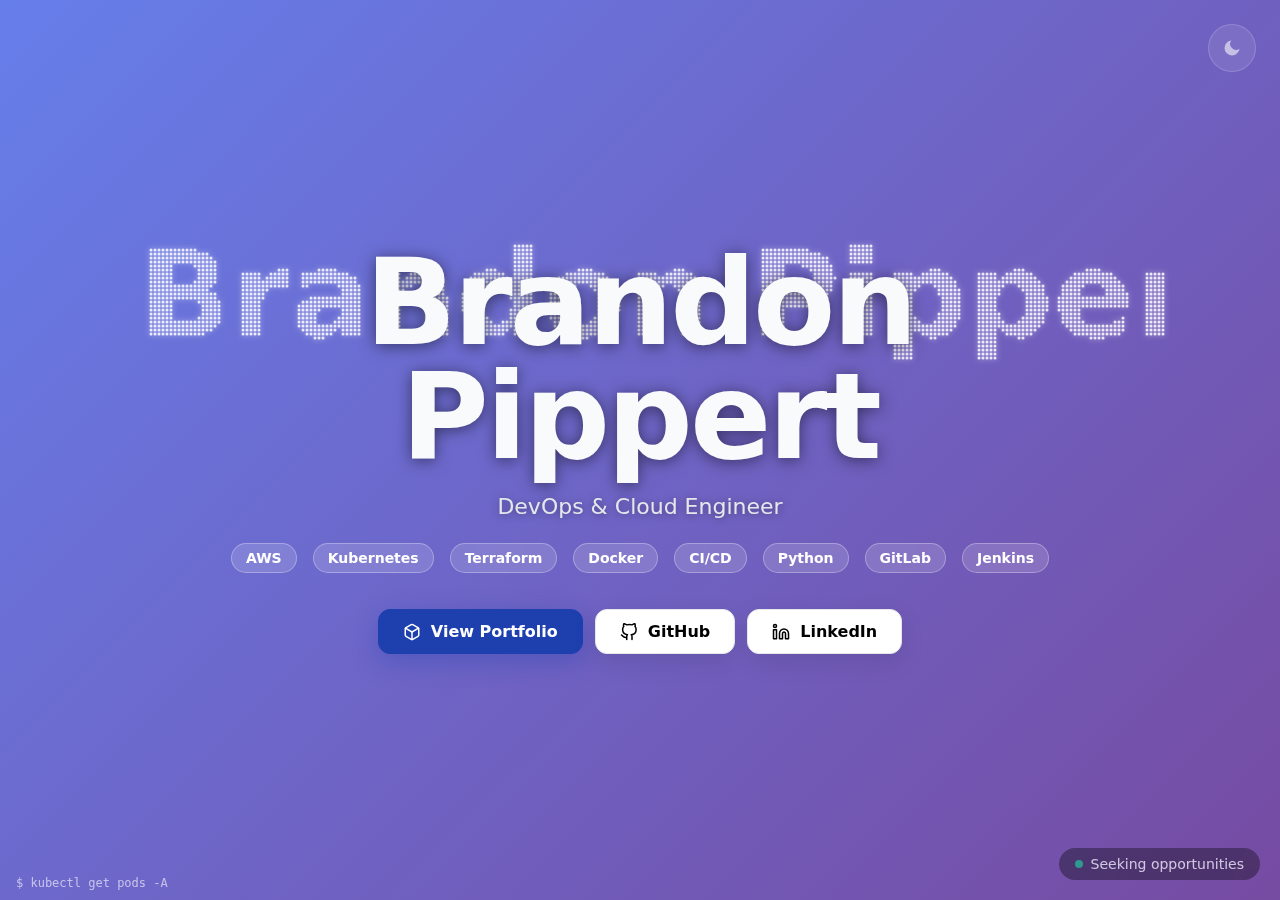
<file:  landing.html>
<!doctype html>
<html lang="en" data-theme="dark">
<head>
<meta charset="utf-8" />
<meta name="viewport" content="width=device-width, initial-scale=1" />
<title>Brandon Pippert · DevOps Engineer</title>
<meta name="description" content="DevOps Engineer specializing in cloud infrastructure, automation, CI/CD pipelines, and Kubernetes" />
<meta name="theme-color" content="#000000" />
<link rel="preload" as="image" href="https://i.imgur.com/s44cd43.png">
<style>
  :root{
    --bg:#ffffff;
    --ink:#ffffff;
    --muted:#e5e7eb;
    --line:#e5e7eb;
    --primary: #1e40af; /* DARKER BLUE - matches portfolio */
    --primary-dark: #1e3a8a; /* EVEN DARKER ON HOVER */
    --text-primary: #f9fafb;
    --background-scale: 1;
  }
  
  /* Light theme variables - KEPT FOR FUTURE USE */
  [data-theme="light"] {
    --bg: #f8fafc;
    --ink: #1e293b;
    --muted: #64748b;
    --text-primary: #1e293b;
    --primary: #1e40af;
    --primary-dark: #1e3a8a;
  }
  
  *{box-sizing: border-box}
  html,body{height:100%;margin:0}
  body{
    background: linear-gradient(135deg, #667eea 0%, #764ba2 100%);
    color: var(--text-primary);
    font-family:ui-sans-serif,system-ui,-apple-system,"Segoe UI",Roboto,Helvetica,Arial;
    overflow:hidden;
    position: relative;
  }

  body.loaded::before {
    content: "";
    position: fixed;
    inset: 0;
    background: 
      linear-gradient(rgba(0,0,0,0.4), rgba(0,0,0,0.6)),
      url('https://i.imgur.com/s44cd43.png') center/cover no-repeat;
    opacity: 1;
    z-index: -2;
    transform: scale(var(--background-scale));
    transition: transform 60s linear;
  }

  #termCanvas{
    position:fixed; inset:0; width:100%; height:100%; z-index:0; pointer-events:none;
    filter: contrast(1.06);
  }

  #nameParticles{
    position:fixed; inset:0; width:100%; height:100%; z-index:1; pointer-events:none;
  }

  .wrap{
    position:relative; z-index:2;
    height:100dvh; display:grid; place-items:center; padding:24px;
  }
  .hero{ text-align:center; max-width:1000px; margin:0 auto; }

  .title{
    font-size: clamp(46px, 10vw, 120px);
    line-height: 0.95;
    letter-spacing: -0.025em;
    font-weight: 900;
    color: var(--text-primary);
    margin: 0 0 20px 0;
    text-shadow: 0 2px 16px rgba(0,0,0,.5);
  }

  .subtitle{
    font-size: clamp(16px, 2.4vw, 22px);
    color: var(--muted);
    margin-top: 12px;
    text-shadow: 0 1px 8px rgba(0,0,0,.4);
    font-weight: 500;
  }

  .tech-stack {
    display: flex;
    justify-content: center;
    gap: 16px;
    margin-top: 24px;
    flex-wrap: wrap;
  }

  .tech-badge {
    background: rgba(255, 255, 255, 0.15);
    backdrop-filter: blur(10px);
    border: 1px solid rgba(255, 255, 255, 0.3);
    border-radius: 20px;
    padding: 6px 14px;
    font-size: 14px;
    font-weight: 600;
    color: white;
    transition: all 0.3s ease;
  }

  .tech-badge:hover {
    background: rgba(255, 255, 255, 0.25);
    transform: translateY(-2px);
  }

  .cta-row{
    display:flex; gap:12px; justify-content:center; margin-top:36px; flex-wrap:wrap;
  }
  .btn{
    appearance:none;
    background:#fff;
    color:#000;
    padding:12px 24px;
    border-radius: 12px;
    font-weight:700;
    text-decoration:none;
    display:inline-flex; align-items:center; gap:10px;
    border:1px solid var(--line);
    transition: transform .15s ease, box-shadow .2s ease, background .2s ease, color .2s ease, border-color .2s ease;
    box-shadow: 0 8px 24px rgba(0,0,0,.10);
    cursor: pointer;
    position: relative;
    overflow: hidden;
  }
  
  .btn::before {
    content: '';
    position: absolute;
    top: 0;
    left: -100%;
    width: 100%;
    height: 100%;
    background: linear-gradient(90deg, transparent, rgba(255,255,255,0.3), transparent);
    transition: left 0.5s;
  }
  
  .btn:hover::before {
    left: 100%;
  }
  
  .btn:hover,
  .btn:active{
    background:#000;
    color:#fff;
    border-color:#000;
    transform: translateY(-2px);
    box-shadow: 0 18px 50px rgba(0,0,0,.30);
  }
  
  .btn-primary {
    background: var(--primary); /* Now uses the darker blue */
    color: white;
    border-color: var(--primary);
    box-shadow: 0 8px 24px rgba(30, 64, 175, 0.35); /* Matching shadow */
  }
  
  .btn-primary:hover {
    background: var(--primary-dark); /* Even darker on hover */
    border-color: var(--primary-dark);
    transform: translateY(-2px);
    box-shadow: 0 12px 28px rgba(30, 58, 138, 0.45); /* Enhanced shadow */
  }
  
  .btn:focus {
    outline: 2px solid #fff;
    outline-offset: 2px;
  }
  
  .loading {
    opacity: 0.7;
    pointer-events: none;
  }

  .sr-only {
    position: absolute;
    width: 1px;
    height: 1px;
    padding: 0;
    margin: -1px;
    overflow: hidden;
    clip: rect(0, 0, 0, 0);
    white-space: nowrap;
    border: 0;
  }

  /* Theme Toggle Button - VISIBLE BUT DISABLED */
  .theme-toggle {
    position: fixed;
    top: 24px;
    right: 24px;
    z-index: 100;
    background: rgba(255, 255, 255, 0.15);
    backdrop-filter: blur(10px);
    border: 1px solid rgba(255, 255, 255, 0.3);
    border-radius: 50%;
    width: 48px;
    height: 48px;
    display: flex;
    align-items: center;
    justify-content: center;
    cursor: not-allowed; /* Changed to indicate disabled */
    transition: all 0.3s ease;
    color: white;
    opacity: 0.6; /* Make it look disabled */
  }

  .theme-toggle:hover {
    background: rgba(255, 255, 255, 0.15); /* No change on hover */
    transform: none; /* No scale on hover */
  }

  .theme-toggle svg {
    width: 20px;
    height: 20px;
  }

  /* Scroll progress indicator */
  .scroll-progress {
    position: fixed;
    top: 0;
    left: 0;
    width: 0%;
    height: 3px;
    background: linear-gradient(90deg, var(--primary), #60a5fa);
    z-index: 100;
    transition: width 0.1s ease;
  }

  @media (max-width: 768px) {
    .btn {
      padding: 16px 24px;
      min-width: 140px;
      justify-content: center;
    }
    
    .cta-row {
      gap: 16px;
    }
    
    .wrap {
      padding: 16px;
    }
    
    .tech-stack {
      gap: 12px;
    }
    
    .tech-badge {
      font-size: 12px;
      padding: 5px 12px;
    }
    
    .theme-toggle {
      top: 16px;
      right: 16px;
      width: 40px;
      height: 40px;
    }
  }

  @media (max-width: 520px) {
    .tech-stack {
      gap: 8px;
    }
    
    .tech-badge {
      font-size: 11px;
      padding: 4px 10px;
    }
    
    .title {
      margin: 0 0 16px 0;
    }
    
    .subtitle {
      margin-top: 8px;
    }
  }

  @media (prefers-reduced-motion: reduce){
    #termCanvas, #nameParticles { display:none; }
    .btn {
      transition: none;
    }
    .btn::before {
      display: none;
    }
    body.loaded::before {
      transition: none;
    }
  }

  .no-js-warning {
    display: none;
    position: fixed;
    top: 0;
    left: 0;
    right: 0;
    background: #ffeb3b;
    color: #000;
    padding: 10px;
    text-align: center;
    z-index: 1000;
  }
  
  .no-js .no-js-warning {
    display: block;
  }
  
  .no-js #termCanvas,
  .no-js #nameParticles {
    display: none;
  }
  
  .loader {
    display: none;
    position: fixed;
    top: 0;
    left: 0;
    width: 100%;
    height: 3px;
    background: linear-gradient(90deg, var(--primary), #fff, var(--primary));
    background-size: 200% 100%;
    animation: loading 2s infinite;
    z-index: 9999;
  }
  
  @keyframes loading {
    0% { background-position: 200% 0; }
    100% { background-position: -200% 0; }
  }
  
  body.loading .loader {
    display: block;
  }
  
  .status-indicator {
    position: fixed;
    bottom: 20px;
    right: 20px;
    display: flex;
    align-items: center;
    gap: 8px;
    background: rgba(0, 0, 0, 0.5);
    backdrop-filter: blur(10px);
    padding: 8px 16px;
    border-radius: 20px;
    font-size: 14px;
    z-index: 10;
    opacity: 0.7;
    transition: opacity 0.3s ease;
  }
  
  .status-indicator:hover {
    opacity: 1;
  }
  
  .status-dot {
    width: 8px;
    height: 8px;
    border-radius: 50%;
    background: #10b981;
    animation: pulse 2s infinite;
  }
  
  @keyframes pulse {
    0% { opacity: 1; }
    50% { opacity: 0.5; }
    100% { opacity: 1; }
  }
</style>
</head>
<body>
<div class="no-js-warning">
  For the best experience, please enable JavaScript in your browser.
</div>

<!-- Scroll Progress Bar -->
<div class="scroll-progress" id="scrollProgress"></div>

<!-- Theme Toggle Button - VISIBLE BUT DISABLED -->
<button class="theme-toggle" id="themeToggle" aria-label="Theme toggle (coming soon)" disabled>
  <svg viewBox="0 0 24 24" fill="none" xmlns="http://www.w3.org/2000/svg">
    <!-- Moon icon for dark mode (permanently active) -->
    <path d="M21 12.79A9 9 0 1 1 11.21 3 7 7 0 0 0 21 12.79z" fill="currentColor"/>
  </svg>
</button>

<div class="loader"></div>

<div class="status-indicator" aria-label="Availability: Seeking opportunities">
  <div class="status-dot"></div>
  <span>Seeking opportunities</span>
</div>

<div class="sr-only" id="termDescription">
  Terminal animation showing DevOps commands and system operations scrolling continuously in the background.
</div>
<div class="sr-only" id="particlesDescription">
  Interactive particle animation that forms the name Brandon Pippert and reacts to mouse movement.
</div>

<canvas id="termCanvas" 
        aria-hidden="true" 
        aria-describedby="termDescription"></canvas>
<canvas id="nameParticles" 
        aria-hidden="true" 
        aria-describedby="particlesDescription"></canvas>

<div class="wrap">
  <main class="hero" aria-label="Brandon Pippert - DevOps Engineer">
    <header role="banner">
      <div class="title-measure" id="titleWrap">
        <h1 class="title" id="titleText">Brandon Pippert</h1>
      </div>
      <div class="subtitle">DevOps & Cloud Engineer</div>
      
      <div class="tech-stack">
        <span class="tech-badge">AWS</span>
        <span class="tech-badge">Kubernetes</span>
        <span class="tech-badge">Terraform</span>
        <span class="tech-badge">Docker</span>
        <span class="tech-badge">CI/CD</span>
        <span class="tech-badge">Python</span>
        <span class="tech-badge">GitLab</span>
        <span class="tech-badge">Jenkins</span>
      </div>
    </header>

    <div class="cta-row">
      <!-- FIXED: Updated portfolio link to full S3 URL -->
      <a class="btn btn-primary" href="https://brandon-cloud-portfolio.s3.us-west-1.amazonaws.com/index.html" id="primaryCta">
        <svg width="18" height="18" viewBox="0 0 24 24" fill="none" xmlns="http://www.w3.org/2000/svg" aria-hidden="true">
          <path d="M21 16V8.00002C20.9996 7.6493 20.9071 7.30483 20.7315 7.00119C20.556 6.69754 20.3037 6.44539 20 6.27002L13 2.27002C12.696 2.09449 12.3511 2.00208 12 2.00208C11.6489 2.00208 11.304 2.09449 11 2.27002L4 6.27002C3.69626 6.44539 3.44398 6.69754 3.26846 7.00119C3.09294 7.30483 3.00036 7.6493 3 8.00002V16C3.00036 16.3508 3.09294 16.6952 3.26846 16.9989C3.44398 17.3025 3.69626 17.5547 4 17.73L11 21.73C11.304 21.9056 11.6489 21.998 12 21.998C12.3511 21.998 12.696 21.9056 13 21.73L20 17.73C20.3037 17.5547 20.556 17.3025 20.7315 16.9989C20.9071 16.6952 20.9996 16.3508 21 16Z" stroke="currentColor" stroke-width="2" stroke-linecap="round" stroke-linejoin="round"/>
          <path d="M3.27002 6.96002L12 12L20.73 6.96002" stroke="currentColor" stroke-width="2" stroke-linecap="round" stroke-linejoin="round"/>
          <path d="M12 22.08V12" stroke="currentColor" stroke-width="2" stroke-linecap="round" stroke-linejoin="round"/>
        </svg>
        View Portfolio
      </a>
      <!-- FIXED: Updated to actual GitHub profile -->
      <a class="btn" href="https://github.com/bpippert" target="_blank" rel="noopener">
        <svg width="18" height="18" viewBox="0 0 24 24" fill="none" xmlns="http://www.w3.org/2000/svg" aria-hidden="true">
          <path d="M9 19C4 20.5 4 16.5 2 16M16 22V18.13C16.0375 17.6532 15.9731 17.1738 15.811 16.7238C15.6489 16.2738 15.3929 15.8634 15.06 15.52C18.2 15.17 21.5 13.98 21.5 8.52C21.4997 7.12383 20.9627 5.7812 20 4.77C20.4559 3.54851 20.4236 2.19835 19.91 1C19.91 1 18.73 0.65 16 2.48C13.708 1.85882 11.292 1.85882 9 2.48C6.27 0.65 5.09 1 5.09 1C4.57638 2.19835 4.54414 3.54851 5 4.77C4.03013 5.7887 3.49252 7.14346 3.5 8.55C3.5 13.97 6.8 15.16 9.94 15.55C9.611 15.89 9.35726 16.2954 9.19531 16.7399C9.03335 17.1844 8.96681 17.6581 9 18.13V22" stroke="currentColor" stroke-width="2" stroke-linecap="round" stroke-linejoin="round"/>
        </svg>
        GitHub
      </a>
      <!-- FIXED: Updated to actual LinkedIn profile -->
      <a class="btn" href="https://www.linkedin.com/in/brandonpippert" target="_blank" rel="noopener">
        <svg width="18" height="18" viewBox="0 0 24 24" fill="none" xmlns="http://www.w3.org/2000/svg" aria-hidden="true">
          <path d="M16 8C17.5913 8 19.1174 8.63214 20.2426 9.75736C21.3679 10.8826 22 12.4087 22 14V21H18V14C18 13.4696 17.7893 12.9609 17.4142 12.5858C17.0391 12.2107 16.5304 12 16 12C15.4696 12 14.9609 12.2107 14.5858 12.5858C14.2107 12.9609 14 13.4696 14 14V21H10V14C10 12.4087 10.6321 10.8826 11.7574 9.75736C12.8826 8.63214 14.4087 8 16 8Z" stroke="currentColor" stroke-width="2" stroke-linecap="round" stroke-linejoin="round"/>
          <path d="M6 9H2V21H6V9Z" stroke="currentColor" stroke-width="2" stroke-linecap="round" stroke-linejoin="round"/>
          <path d="M4 6 C 5.10457 6 6 5.10457 6 4 C 6 2.89543 5.10457 2 4 2 C 2.89543 2 2 2.89543 2 4 C 2 5.10457 2.89543 6 4 6 Z" stroke="currentColor" stroke-width="2" stroke-linecap="round" stroke-linejoin="round"/>
        </svg>
        LinkedIn
      </a>
    </div>
  </main>
</div>

<script>
// Remove no-js class if JavaScript is enabled
document.documentElement.classList.remove('no-js');

// Show loading state initially
document.body.classList.add('loading');

/* ============================
   Theme Toggle - VISIBLE BUT DISABLED
   ============================ */
(function() {
  const themeToggle = document.getElementById('themeToggle');
  
  // Force dark mode permanently
  document.documentElement.setAttribute('data-theme', 'dark');
  
  // Theme toggle is disabled but shows a message when clicked
  themeToggle.addEventListener('click', () => {
    // Simple console message instead of full functionality
    console.log('Theme toggle: Light mode infrastructure available but currently disabled');
    
    // Optional: Show a subtle indicator that it's disabled
    themeToggle.style.opacity = '0.4';
    setTimeout(() => {
      themeToggle.style.opacity = '0.6';
    }, 300);
  });
})();

/* ============================
   Background Image Loading with Error Handling
   ============================ */
(function() {
  const bgImage = new Image();
  const startTime = performance.now();
  
  bgImage.onload = function() {
    const loadTime = performance.now() - startTime;
    console.log(`Background image loaded in ${loadTime.toFixed(2)}ms`);
    document.body.classList.add('loaded');
    document.body.classList.remove('loading');
    
    // Start background zoom animation
    startBackgroundZoom();
  };
  bgImage.onerror = function() {
    console.warn('Background image failed to load, using fallback gradient');
    document.body.classList.remove('loading');
  };
  bgImage.src = 'https://i.imgur.com/s44cd43.png';
})();

/* ============================
   Background Zoom Animation
   ============================ */
function startBackgroundZoom() {
  let scale = 1;
  const maxScale = 1.05;
  const duration = 60000;
  
  function animateZoom(timestamp) {
    if (!startBackgroundZoom.startTime) startBackgroundZoom.startTime = timestamp;
    
    const progress = (timestamp - startBackgroundZoom.startTime) / duration;
    scale = 1 + (maxScale - 1) * Math.min(progress, 1);
    
    document.documentElement.style.setProperty('--background-scale', scale);
    
    if (progress < 1) {
      requestAnimationFrame(animateZoom);
    } else {
      // Reset and restart
      startBackgroundZoom.startTime = null;
      setTimeout(() => {
        document.documentElement.style.setProperty('--background-scale', 1);
        setTimeout(() => requestAnimationFrame(animateZoom), 1000);
      }, 1000);
    }
  }
  
  requestAnimationFrame(animateZoom);
}

/* ============================
   Scroll Progress Indicator
   ============================ */
function initScrollProgress() {
  const scrollProgress = document.getElementById('scrollProgress');
  
  window.addEventListener('scroll', () => {
    const windowHeight = window.innerHeight;
    const documentHeight = document.documentElement.scrollHeight - windowHeight;
    const scrollTop = window.pageYOffset || document.documentElement.scrollTop;
    const scrollPercent = (scrollTop / documentHeight) * 100;
    
    scrollProgress.style.width = scrollPercent + '%';
  });
}

/* ============================
   Throttle Utility Function
   ============================ */
function throttle(func, limit) {
  let inThrottle;
  return function() {
    const args = arguments;
    const context = this;
    if (!inThrottle) {
      func.apply(context, args);
      inThrottle = true;
      setTimeout(() => inThrottle = false, limit);
    }
  }
}

/* ============================
   Debounce Utility Function
   ============================ */
function debounce(func, wait) {
  let timeout;
  return function executedFunction(...args) {
    const later = () => {
      clearTimeout(timeout);
      func(...args);
    };
    clearTimeout(timeout);
    timeout = setTimeout(later, wait);
  };
}

/* ============================
   Dynamic Metrics Simulation
   ============================ */
function fetchMetrics() {
  return new Promise(resolve => {
    setTimeout(() => {
      const commits = Math.floor(Math.random() * 10) + 8;
      const cost = (Math.random() * 10 + 15).toFixed(2);
      const deployments = Math.floor(Math.random() * 3) + 2;
      
      resolve({
        commits,
        cost,
        deployments
      });
    }, 500);
  });
}

/* ============================
   Terminal Canvas — continuous scrolling with throttled metrics
   ============================ */
(() => {
  const canvas = document.getElementById('termCanvas');
  const ctx = canvas.getContext('2d', { alpha: true });
  let W=0, H=0, DPR=1;
  let animationId;

  let metricsUpdateCount = 0;
  const MAX_METRICS_UPDATES = 5;

  function size() {
    DPR = Math.max(1, Math.min(2, window.devicePixelRatio || 1));
    W = innerWidth; H = innerHeight;
    canvas.width = W*DPR; canvas.height = H*DPR;
    canvas.style.width = W+'px'; canvas.style.height = H+'px';
    ctx.setTransform(DPR,0,0,DPR,0,0);
  }
  size(); 
  addEventListener('resize', throttle(size, 100));

  const STATIC_LINES = [
    // Infrastructure as Code
    "$ terraform plan -out=tfplan              # 12 to add, 3 to change, 1 to destroy",
    "$ terraform apply tfplan                  # Apply complete! Resources: 12 added",
    "$ terraform workspace new production      # Created and switched to workspace 'production'",
    "$ terraform state list                    # aws_ecs_service.main, aws_lb.listener...",
    "$ terraform import aws_s3_bucket.logs logs-bucket  # Import successful",
    
    // AWS CLI Operations
    "$ aws sts get-caller-identity             # arn:aws:iam::123456789:user/devops-admin",
    "$ aws ec2 describe-instances --filters 'Name=tag:Env,Values=prod'",
    "$ aws s3 sync ./dist s3://app-bucket/ --delete     # Uploaded 42 files",
    "$ aws cloudfront create-invalidation --distribution-id ABCD --paths '/*'",
    "$ aws ecs update-service --cluster main --service api --force-new-deployment",
    
    // Kubernetes & Container Operations
    "$ kubectl get pods -A                      # 18/18 pods ready, 3 nodes",
    "$ kubectl rollout status deployment/api    # deployment 'api' successfully rolled out",
    "$ kubectl logs -f deployment/api --tail=50 # [GIN] GET /health - 200",
    "$ helm upgrade --install api ./charts/api --namespace production",
    "$ docker build -t api:1.2.3 .             # Successfully built a1b2c3d4e5f6",
    "$ docker push registry.company.com/api:1.2.3 # Pushed 1.2.3 digest: sha256...",
    
    // CI/CD & Pipeline Operations
    "$ jenkins-job build platform/deploy-prod -p COMMIT=abc123",
    "$ gitlab-ci-tool trigger pipeline --project-id 42 --ref main",
    "$ github-actions dispatch workflow deploy-prod --inputs version=1.2.3",
    "$ argocd app sync production/api           # Sync operation completed",
    "$ flux reconcile source git platform       # Applied revision: main/abc123",
    
    // Monitoring & Observability
    "$ promtool check rules alert.rules.yml     # SUCCESS: 5 rules found",
    "$ grafana-cli admin reset-admin-password   # Admin password reset successfully",
    "$ kubectl top nodes                        # cpu: 45%, memory: 62%",
    "$ aws cloudwatch get-metric-statistics --namespace AWS/ECS...",
    
    // Security & Compliance
    "$ trivy image registry.company.com/api:1.2.3 # 0 CRITICAL, 2 HIGH vulnerabilities",
    "$ checkov -d . --quiet                     # Passed checks: 78, Failed checks: 2",
    "$ aws iam list-attached-user-policies --user-name ci-user",
    "$ vault read database/creds/app-role       # Successfully fetched credentials",
    
    // Database & Storage Operations
    "$ psql -h db.company.com -U app -d production -c 'SELECT version();'",
    "$ redis-cli -h cache.company.com INFO memory # used_memory_human: 128.45M",
    "$ aws rds describe-db-instances --filters 'Name=engine,Values=postgres'",
    
    // Network & DNS
    "$ dig api.company.com +short               # 10.0.1.45, 10.0.2.67",
    "$ nslookup loadbalancer.company.com        # Non-authoritative answer:",
    "$ aws route53 list-resource-record-sets --hosted-zone-id Z123456789",
    
    // Performance & Debugging
    "$ kubectl describe pod api-7c6d8f9b4-abc123 # Events: Pulled, Created, Started",
    "$ strace -p 18429 -c                       # % time seconds calls syscall",
    "$ tcpdump -i eth0 -c 100 port 80           # Capturing 100 packets",
    
    // Selective Quotes
    "# \"Talk is cheap. Show me the code.\" — Linus Torvalds",
    "# \"Any sufficiently advanced technology is indistinguishable from magic.\" — Arthur C. Clarke",
    "# \"First, solve the problem. Then, write the code.\" — John Johnson"
  ];

  let LINES = [...STATIC_LINES];
  let metricsLine = "# metrics today: 14 commits, $18.42 cloud cost, 5 deployments";

  // Initialize with metrics
  LINES.push(metricsLine);

  // Update metrics with throttling
  const updateMetrics = async () => {
    if (metricsUpdateCount >= MAX_METRICS_UPDATES) {
      return;
    }
    
    try {
      const metrics = await fetchMetrics();
      metricsLine = `# metrics today: ${metrics.commits} commits, $${metrics.cost} cloud cost, ${metrics.deployments} deployments`;
      
      const metricsIndex = LINES.findIndex(line => line.startsWith('# metrics today:'));
      if (metricsIndex !== -1) {
        LINES[metricsIndex] = metricsLine;
      }
      
      metricsUpdateCount++;
      
      if (metricsUpdateCount < MAX_METRICS_UPDATES) {
        setTimeout(updateMetrics, 10000);
      }
    } catch (error) {
      console.warn('Failed to fetch metrics:', error);
    }
  };

  // Start metrics updates
  setTimeout(updateMetrics, 10000);

  function nextLine() {
    return LINES[Math.floor(Math.random()*LINES.length)];
  }

  const history = [];
  let typing = { text: nextLine(), shown:"", i:0 };
  let scrollY = 0;
  let scrollTarget = 0;

  function startTyping(){
    typing = { text: nextLine(), shown:"", i:0 };
  }

  function draw(){
    ctx.clearRect(0,0,W,H);
    ctx.fillStyle = "#f9fafb"; // Always dark mode text
    ctx.font = "12px ui-monospace, SFMono-Regular, Menlo, Consolas, monospace";
    ctx.textBaseline = "top";

    const typingY = H - 22;
    let y = typingY - 20 - history.length*20 - scrollY;
    for(let i=0;i<history.length;i++){
      const row=history[i];
      ctx.globalAlpha = row.startsWith("#") ? 0.6 : 0.5;
      ctx.fillText(row, 16, y + i*20);
    }
    ctx.globalAlpha = typing.text.startsWith("#") ? 0.7 : 0.6;
    const cursor = (Math.floor(performance.now()/400)%2) ? "▌" : "";
    ctx.fillText(typing.shown + cursor, 16, typingY);
    ctx.globalAlpha = 1;
  }

  let last = performance.now();
  function loop(now){
    const dt = now - last; last = now;
    typing.i += dt/30;
    if (typing.i >= typing.text.length) {
      history.push(typing.text);
      if (history.length > 50) history.shift();
      scrollTarget += 20;
      startTyping();
    }
    typing.shown = typing.text.slice(0, typing.i);
    scrollY += (scrollTarget - scrollY) * 0.15;
    draw();
    animationId = requestAnimationFrame(loop);
  }
  loop(last);
  
  return () => {
    if (animationId) cancelAnimationFrame(animationId);
  };
})();

/* ============================
   Particle Text — white with glow
   ============================ */
(() => {
  const canvas = document.getElementById('nameParticles');
  const ctx = canvas.getContext('2d', { alpha: true });
  let W=0,H=0,DPR=1;
  let animationId;
  
  function size(){ 
    DPR=Math.max(1,Math.min(2,devicePixelRatio||1));
    W=innerWidth;H=innerHeight;
    canvas.width=W*DPR;canvas.height=H*DPR;
    canvas.style.width=W+'px';canvas.style.height=H+'px';
    ctx.setTransform(DPR,0,0,DPR,0,0);
  }
  size(); 
  addEventListener('resize', throttle(() => { size(); rebuild(); }, 100));

  const title=document.getElementById('titleText');
  const off=document.createElement('canvas');
  const offCtx=off.getContext('2d');

  function rasterize(){
    const cs=getComputedStyle(title);
    const font=`${cs.fontWeight} ${cs.fontSize} ${cs.fontFamily}`;
    off.width=title.offsetWidth+50;
    off.height=title.offsetHeight+50;
    offCtx.clearRect(0,0,off.width,off.height);
    offCtx.font=font;
    offCtx.fillStyle='#fff';
    offCtx.textBaseline='top';
    offCtx.fillText(title.textContent,25,0);
  }

  class Particle{
    constructor(x,y){
      this.baseX=x;
      this.baseY=y;
      this.x=x;
      this.y=y;
      this.vx=0;
      this.vy=0;
      if (window.innerWidth < 520) {
        this.size = 1;
      } else if (window.innerWidth < 768) {
        this.size = 1.2;
      } else {
        this.size = 1.5;
      }
    }
    draw(c){
      c.fillStyle = "rgba(255,255,255,0.85)"; // Always white for dark mode
      c.shadowColor = "rgba(255,255,255,0.75)";
      c.shadowBlur=6;
      c.beginPath();
      c.arc(this.x,this.y,this.size,0,Math.PI*2);
      c.fill();
      c.shadowBlur=0;
    }
    update(dt,mx,my){
      const dx=mx-this.x,dy=my-this.y;
      const dist=Math.hypot(dx,dy)||1;
      const R=180;
      if(dist<R){
        const f=(R-dist)/R;
        this.vx+=(-dx/dist)*f*0.24;
        this.vy+=(-dy/dist)*f*0.24;
      }
      this.vx+=(this.baseX-this.x)*0.03;
      this.vy+=(this.baseY-this.y)*0.03;
      this.vx*=0.92;this.vy*=0.92;
      this.x+=this.vx*(dt*0.06);
      this.y+=this.vy*(dt*0.06);
    }
  }

  let particles=[];
  function rebuild(){
    rasterize();
    const img=offCtx.getImageData(0,0,off.width,off.height).data;
    particles=[];
    
    let STEP;
    if (window.innerWidth < 520) {
      STEP = 8;
    } else if (window.innerWidth < 768) {
      STEP = 6;
    } else {
      STEP = 4;
    }
    
    for(let y=0;y<off.height;y+=STEP){
      for(let x=0;x<off.width;x+=STEP){
        const a=img[(y*off.width+x)*4+3];
        if(a>128) particles.push(new Particle(title.offsetLeft+x-25,title.offsetTop+y));
      }
    }
  }
  
  document.fonts.ready.then(rebuild);
  rebuild();

  const mouse={x:-9999,y:-9999};
  addEventListener('mousemove',e=>{mouse.x=e.clientX;mouse.y=e.clientY;});

  let last=performance.now();
  function frame(now){
    const dt=now-last;last=now;
    ctx.clearRect(0,0,W,H);
    for(const p of particles){p.update(dt,mouse.x,mouse.y);p.draw(ctx);}
    animationId = requestAnimationFrame(frame);
  }
  frame(last);
  
  return () => {
    if (animationId) cancelAnimationFrame(animationId);
  };
})();

/* ============================
   Analytics and Performance Monitoring
   ============================ */
window.addEventListener('load', function() {
  const loadTime = performance.now();
  console.log(`Page loaded in ${loadTime}ms`);
  
  // Initialize scroll progress
  initScrollProgress();
  
  document.addEventListener('click', function(e) {
    if (e.target.closest('.btn')) {
      const btn = e.target.closest('.btn');
      console.log(`Button clicked: ${btn.textContent.trim()}`);
    }
  });
});
</script>
</body>
</html>
</file>
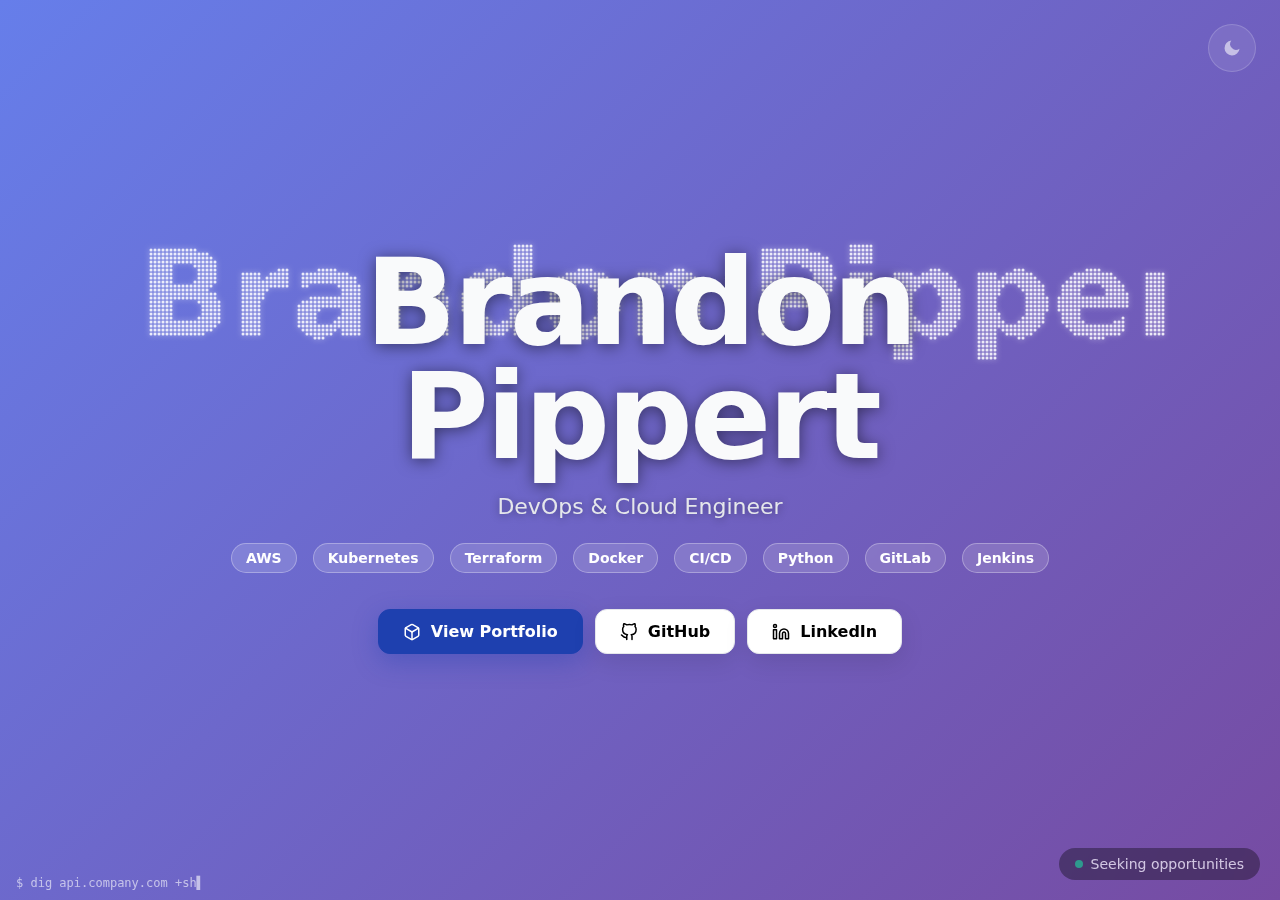
<file: landing.html>
<!doctype html>
<html lang="en" data-theme="dark">
<head>
<meta charset="utf-8" />
<meta name="viewport" content="width=device-width, initial-scale=1" />
<title>Brandon Pippert · DevOps Engineer</title>
<meta name="description" content="DevOps Engineer specializing in cloud infrastructure, automation, CI/CD pipelines, and Kubernetes" />
<meta name="theme-color" content="#000000" />
<link rel="preload" as="image" href="https://i.imgur.com/s44cd43.png">
<link rel="stylesheet" href="landing.css" />
</head>
<body>
<div class="no-js-warning">
  For the best experience, please enable JavaScript in your browser.
</div>

<!-- Scroll Progress Bar -->
<div class="scroll-progress" id="scrollProgress"></div>

<!-- Theme Toggle Button - VISIBLE BUT DISABLED -->
<button class="theme-toggle" id="themeToggle" aria-label="Theme toggle (coming soon)" disabled>
  <svg viewBox="0 0 24 24" fill="none" xmlns="http://www.w3.org/2000/svg">
    <!-- Moon icon for dark mode (permanently active) -->
    <path d="M21 12.79A9 9 0 1 1 11.21 3 7 7 0 0 0 21 12.79z" fill="currentColor"/>
  </svg>
</button>

<div class="loader"></div>

<div class="status-indicator" aria-label="Availability: Seeking opportunities">
  <div class="status-dot"></div>
  <span>Seeking opportunities</span>
</div>

<div class="sr-only" id="termDescription">
  Terminal animation showing DevOps commands and system operations scrolling continuously in the background.
</div>
<div class="sr-only" id="particlesDescription">
  Interactive particle animation that forms the name Brandon Pippert and reacts to mouse movement.
</div>

<canvas id="termCanvas" 
        aria-hidden="true" 
        aria-describedby="termDescription"></canvas>
<canvas id="nameParticles" 
        aria-hidden="true" 
        aria-describedby="particlesDescription"></canvas>

<div class="wrap">
  <main class="hero" aria-label="Brandon Pippert - DevOps Engineer">
    <header role="banner">
      <div class="title-measure" id="titleWrap">
        <h1 class="title" id="titleText">Brandon Pippert</h1>
      </div>
      <div class="subtitle">DevOps & Cloud Engineer</div>
      
      <div class="tech-stack">
        <span class="tech-badge">AWS</span>
        <span class="tech-badge">Kubernetes</span>
        <span class="tech-badge">Terraform</span>
        <span class="tech-badge">Docker</span>
        <span class="tech-badge">CI/CD</span>
        <span class="tech-badge">Python</span>
        <span class="tech-badge">GitLab</span>
        <span class="tech-badge">Jenkins</span>
      </div>
    </header>

    <div class="cta-row">
      <!-- FIXED: Updated portfolio link to full S3 URL -->
      <a class="btn btn-primary" href="https://brandon-cloud-portfolio.s3.us-west-1.amazonaws.com/index.html" id="primaryCta">
        <svg width="18" height="18" viewBox="0 0 24 24" fill="none" xmlns="http://www.w3.org/2000/svg" aria-hidden="true">
          <path d="M21 16V8.00002C20.9996 7.6493 20.9071 7.30483 20.7315 7.00119C20.556 6.69754 20.3037 6.44539 20 6.27002L13 2.27002C12.696 2.09449 12.3511 2.00208 12 2.00208C11.6489 2.00208 11.304 2.09449 11 2.27002L4 6.27002C3.69626 6.44539 3.44398 6.69754 3.26846 7.00119C3.09294 7.30483 3.00036 7.6493 3 8.00002V16C3.00036 16.3508 3.09294 16.6952 3.26846 16.9989C3.44398 17.3025 3.69626 17.5547 4 17.73L11 21.73C11.304 21.9056 11.6489 21.998 12 21.998C12.3511 21.998 12.696 21.9056 13 21.73L20 17.73C20.3037 17.5547 20.556 17.3025 20.7315 16.9989C20.9071 16.6952 20.9996 16.3508 21 16Z" stroke="currentColor" stroke-width="2" stroke-linecap="round" stroke-linejoin="round"/>
          <path d="M3.27002 6.96002L12 12L20.73 6.96002" stroke="currentColor" stroke-width="2" stroke-linecap="round" stroke-linejoin="round"/>
          <path d="M12 22.08V12" stroke="currentColor" stroke-width="2" stroke-linecap="round" stroke-linejoin="round"/>
        </svg>
        View Portfolio
      </a>
      <!-- FIXED: Updated to actual GitHub profile -->
      <a class="btn" href="https://github.com/bpippert" target="_blank" rel="noopener">
        <svg width="18" height="18" viewBox="0 0 24 24" fill="none" xmlns="http://www.w3.org/2000/svg" aria-hidden="true">
          <path d="M9 19C4 20.5 4 16.5 2 16M16 22V18.13C16.0375 17.6532 15.9731 17.1738 15.811 16.7238C15.6489 16.2738 15.3929 15.8634 15.06 15.52C18.2 15.17 21.5 13.98 21.5 8.52C21.4997 7.12383 20.9627 5.7812 20 4.77C20.4559 3.54851 20.4236 2.19835 19.91 1C19.91 1 18.73 0.65 16 2.48C13.708 1.85882 11.292 1.85882 9 2.48C6.27 0.65 5.09 1 5.09 1C4.57638 2.19835 4.54414 3.54851 5 4.77C4.03013 5.7887 3.49252 7.14346 3.5 8.55C3.5 13.97 6.8 15.16 9.94 15.55C9.611 15.89 9.35726 16.2954 9.19531 16.7399C9.03335 17.1844 8.96681 17.6581 9 18.13V22" stroke="currentColor" stroke-width="2" stroke-linecap="round" stroke-linejoin="round"/>
        </svg>
        GitHub
      </a>
      <!-- FIXED: Updated to actual LinkedIn profile -->
      <a class="btn" href="https://www.linkedin.com/in/brandonpippert" target="_blank" rel="noopener">
        <svg width="18" height="18" viewBox="0 0 24 24" fill="none" xmlns="http://www.w3.org/2000/svg" aria-hidden="true">
          <path d="M16 8C17.5913 8 19.1174 8.63214 20.2426 9.75736C21.3679 10.8826 22 12.4087 22 14V21H18V14C18 13.4696 17.7893 12.9609 17.4142 12.5858C17.0391 12.2107 16.5304 12 16 12C15.4696 12 14.9609 12.2107 14.5858 12.5858C14.2107 12.9609 14 13.4696 14 14V21H10V14C10 12.4087 10.6321 10.8826 11.7574 9.75736C12.8826 8.63214 14.4087 8 16 8Z" stroke="currentColor" stroke-width="2" stroke-linecap="round" stroke-linejoin="round"/>
          <path d="M6 9H2V21H6V9Z" stroke="currentColor" stroke-width="2" stroke-linecap="round" stroke-linejoin="round"/>
          <path d="M4 6 C 5.10457 6 6 5.10457 6 4 C 6 2.89543 5.10457 2 4 2 C 2.89543 2 2 2.89543 2 4 C 2 5.10457 2.89543 6 4 6 Z" stroke="currentColor" stroke-width="2" stroke-linecap="round" stroke-linejoin="round"/>
        </svg>
        LinkedIn
      </a>
    </div>
  </main>
</div>

<script src="landing.js" defer></script>
</body>
</html>
</file>
<file: landing.css>
:root{
--bg:#ffffff;
--ink:#ffffff;
--muted:#e5e7eb;
--line:#e5e7eb;
--primary: #1e40af; /* DARKER BLUE - matches portfolio */
--primary-dark: #1e3a8a; /* EVEN DARKER ON HOVER */
--text-primary: #f9fafb;
--background-scale: 1;
}

/* Light theme variables - KEPT FOR FUTURE USE */
[data-theme="light"] {
--bg: #f8fafc;
--ink: #1e293b;
--muted: #64748b;
--text-primary: #1e293b;
--primary: #1e40af;
--primary-dark: #1e3a8a;
}

*{box-sizing: border-box}
html,body{height:100%;margin:0}
body{
background: linear-gradient(135deg, #667eea 0%, #764ba2 100%);
color: var(--text-primary);
font-family:ui-sans-serif,system-ui,-apple-system,"Segoe UI",Roboto,Helvetica,Arial;
overflow:hidden;
position: relative;
}

body.loaded::before {
content: "";
position: fixed;
inset: 0;
background: 
linear-gradient(rgba(0,0,0,0.4), rgba(0,0,0,0.6)),
url('https://i.imgur.com/s44cd43.png') center/cover no-repeat;
opacity: 1;
z-index: -2;
transform: scale(var(--background-scale));
transition: transform 60s linear;
}

#termCanvas{
position:fixed; inset:0; width:100%; height:100%; z-index:0; pointer-events:none;
filter: contrast(1.06);
}

#nameParticles{
position:fixed; inset:0; width:100%; height:100%; z-index:1; pointer-events:none;
}

.wrap{
position:relative; z-index:2;
height:100dvh; display:grid; place-items:center; padding:24px;
}
.hero{ text-align:center; max-width:1000px; margin:0 auto; }

.title{
font-size: clamp(46px, 10vw, 120px);
line-height: 0.95;
letter-spacing: -0.025em;
font-weight: 900;
color: var(--text-primary);
margin: 0 0 20px 0;
text-shadow: 0 2px 16px rgba(0,0,0,.5);
}

.subtitle{
font-size: clamp(16px, 2.4vw, 22px);
color: var(--muted);
margin-top: 12px;
text-shadow: 0 1px 8px rgba(0,0,0,.4);
font-weight: 500;
}

.tech-stack {
display: flex;
justify-content: center;
gap: 16px;
margin-top: 24px;
flex-wrap: wrap;
}

.tech-badge {
background: rgba(255, 255, 255, 0.15);
backdrop-filter: blur(10px);
border: 1px solid rgba(255, 255, 255, 0.3);
border-radius: 20px;
padding: 6px 14px;
font-size: 14px;
font-weight: 600;
color: white;
transition: all 0.3s ease;
}

.tech-badge:hover {
background: rgba(255, 255, 255, 0.25);
transform: translateY(-2px);
}

.cta-row{
display:flex; gap:12px; justify-content:center; margin-top:36px; flex-wrap:wrap;
}
.btn{
appearance:none;
background:#fff;
color:#000;
padding:12px 24px;
border-radius: 12px;
font-weight:700;
text-decoration:none;
display:inline-flex; align-items:center; gap:10px;
border:1px solid var(--line);
transition: transform .15s ease, box-shadow .2s ease, background .2s ease, color .2s ease, border-color .2s ease;
box-shadow: 0 8px 24px rgba(0,0,0,.10);
cursor: pointer;
position: relative;
overflow: hidden;
}

.btn::before {
content: '';
position: absolute;
top: 0;
left: -100%;
width: 100%;
height: 100%;
background: linear-gradient(90deg, transparent, rgba(255,255,255,0.3), transparent);
transition: left 0.5s;
}

.btn:hover::before {
left: 100%;
}

.btn:hover,
.btn:active{
background:#000;
color:#fff;
border-color:#000;
transform: translateY(-2px);
box-shadow: 0 18px 50px rgba(0,0,0,.30);
}

.btn-primary {
background: var(--primary); /* Now uses the darker blue */
color: white;
border-color: var(--primary);
box-shadow: 0 8px 24px rgba(30, 64, 175, 0.35); /* Matching shadow */
}

.btn-primary:hover {
background: var(--primary-dark); /* Even darker on hover */
border-color: var(--primary-dark);
transform: translateY(-2px);
box-shadow: 0 12px 28px rgba(30, 58, 138, 0.45); /* Enhanced shadow */
}

.btn:focus {
outline: 2px solid #fff;
outline-offset: 2px;
}

.loading {
opacity: 0.7;
pointer-events: none;
}

.sr-only {
position: absolute;
width: 1px;
height: 1px;
padding: 0;
margin: -1px;
overflow: hidden;
clip: rect(0, 0, 0, 0);
white-space: nowrap;
border: 0;
}

/* Theme Toggle Button - VISIBLE BUT DISABLED */
.theme-toggle {
position: fixed;
top: 24px;
right: 24px;
z-index: 100;
background: rgba(255, 255, 255, 0.15);
backdrop-filter: blur(10px);
border: 1px solid rgba(255, 255, 255, 0.3);
border-radius: 50%;
width: 48px;
height: 48px;
display: flex;
align-items: center;
justify-content: center;
cursor: not-allowed; /* Changed to indicate disabled */
transition: all 0.3s ease;
color: white;
opacity: 0.6; /* Make it look disabled */
}

.theme-toggle:hover {
background: rgba(255, 255, 255, 0.15); /* No change on hover */
transform: none; /* No scale on hover */
}

.theme-toggle svg {
width: 20px;
height: 20px;
}

/* Scroll progress indicator */
.scroll-progress {
position: fixed;
top: 0;
left: 0;
width: 0%;
height: 3px;
background: linear-gradient(90deg, var(--primary), #60a5fa);
z-index: 100;
transition: width 0.1s ease;
}

@media (max-width: 768px) {
.btn {
padding: 16px 24px;
min-width: 140px;
justify-content: center;
}

.cta-row {
gap: 16px;
}

.wrap {
padding: 16px;
}

.tech-stack {
gap: 12px;
}

.tech-badge {
font-size: 12px;
padding: 5px 12px;
}

.theme-toggle {
top: 16px;
right: 16px;
width: 40px;
height: 40px;
}
}

@media (max-width: 520px) {
.tech-stack {
gap: 8px;
}

.tech-badge {
font-size: 11px;
padding: 4px 10px;
}

.title {
margin: 0 0 16px 0;
}

.subtitle {
margin-top: 8px;
}
}

@media (prefers-reduced-motion: reduce){
#termCanvas, #nameParticles { display:none; }
.btn {
transition: none;
}
.btn::before {
display: none;
}
body.loaded::before {
transition: none;
}
}

.no-js-warning {
display: none;
position: fixed;
top: 0;
left: 0;
right: 0;
background: #ffeb3b;
color: #000;
padding: 10px;
text-align: center;
z-index: 1000;
}

.no-js .no-js-warning {
display: block;
}

.no-js #termCanvas,
.no-js #nameParticles {
display: none;
}

.loader {
display: none;
position: fixed;
top: 0;
left: 0;
width: 100%;
height: 3px;
background: linear-gradient(90deg, var(--primary), #fff, var(--primary));
background-size: 200% 100%;
animation: loading 2s infinite;
z-index: 9999;
}

@keyframes loading {
0% { background-position: 200% 0; }
100% { background-position: -200% 0; }
}

body.loading .loader {
display: block;
}

.status-indicator {
position: fixed;
bottom: 20px;
right: 20px;
display: flex;
align-items: center;
gap: 8px;
background: rgba(0, 0, 0, 0.5);
backdrop-filter: blur(10px);
padding: 8px 16px;
border-radius: 20px;
font-size: 14px;
z-index: 10;
opacity: 0.7;
transition: opacity 0.3s ease;
}

.status-indicator:hover {
opacity: 1;
}

.status-dot {
width: 8px;
height: 8px;
border-radius: 50%;
background: #10b981;
animation: pulse 2s infinite;
}

@keyframes pulse {
0% { opacity: 1; }
50% { opacity: 0.5; }
100% { opacity: 1; }
}
</file>
